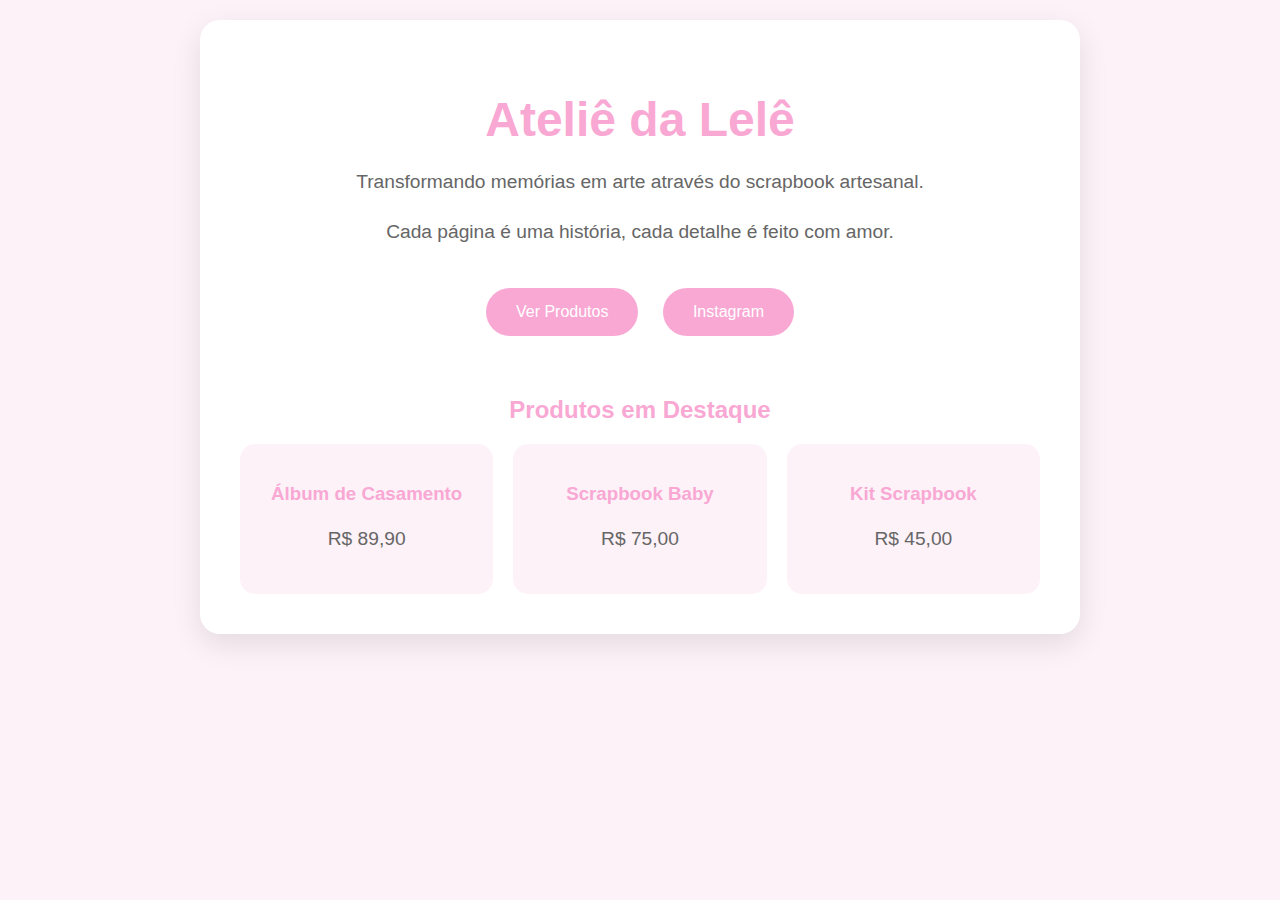
<file: teste.html>
<!DOCTYPE html>
<html lang="pt-BR">
<head>
    <meta charset="UTF-8">
    <meta name="viewport" content="width=device-width, initial-scale=1.0">
    <title>Teste - Ateliê da Lelê</title>
    <style>
        body {
            font-family: Arial, sans-serif;
            background-color: #FDF2F8;
            margin: 0;
            padding: 20px;
        }
        .container {
            max-width: 800px;
            margin: 0 auto;
            background: white;
            padding: 40px;
            border-radius: 20px;
            box-shadow: 0 10px 30px rgba(0,0,0,0.1);
        }
        h1 {
            color: #F9A8D4;
            text-align: center;
            font-size: 3rem;
            margin-bottom: 20px;
        }
        p {
            color: #666;
            text-align: center;
            font-size: 1.2rem;
            line-height: 1.6;
        }
        .button {
            display: inline-block;
            background: #F9A8D4;
            color: white;
            padding: 15px 30px;
            text-decoration: none;
            border-radius: 25px;
            margin: 10px;
            transition: all 0.3s;
        }
        .button:hover {
            background: #EC4899;
            transform: scale(1.05);
        }
        .center {
            text-align: center;
            margin-top: 30px;
        }
    </style>
</head>
<body>
    <div class="container">
        <h1>Ateliê da Lelê</h1>
        <p>Transformando memórias em arte através do scrapbook artesanal.</p>
        <p>Cada página é uma história, cada detalhe é feito com amor.</p>
        
        <div class="center">
            <a href="#" class="button">Ver Produtos</a>
            <a href="#" class="button">Instagram</a>
        </div>
        
        <div class="center" style="margin-top: 50px;">
            <h2 style="color: #F9A8D4;">Produtos em Destaque</h2>
            <div style="display: grid; grid-template-columns: repeat(auto-fit, minmax(250px, 1fr)); gap: 20px; margin-top: 20px;">
                <div style="background: #FDF2F8; padding: 20px; border-radius: 15px; text-align: center;">
                    <h3 style="color: #F9A8D4;">Álbum de Casamento</h3>
                    <p>R$ 89,90</p>
                </div>
                <div style="background: #FDF2F8; padding: 20px; border-radius: 15px; text-align: center;">
                    <h3 style="color: #F9A8D4;">Scrapbook Baby</h3>
                    <p>R$ 75,00</p>
                </div>
                <div style="background: #FDF2F8; padding: 20px; border-radius: 15px; text-align: center;">
                    <h3 style="color: #F9A8D4;">Kit Scrapbook</h3>
                    <p>R$ 45,00</p>
                </div>
            </div>
        </div>
    </div>
</body>
</html>
</file>
